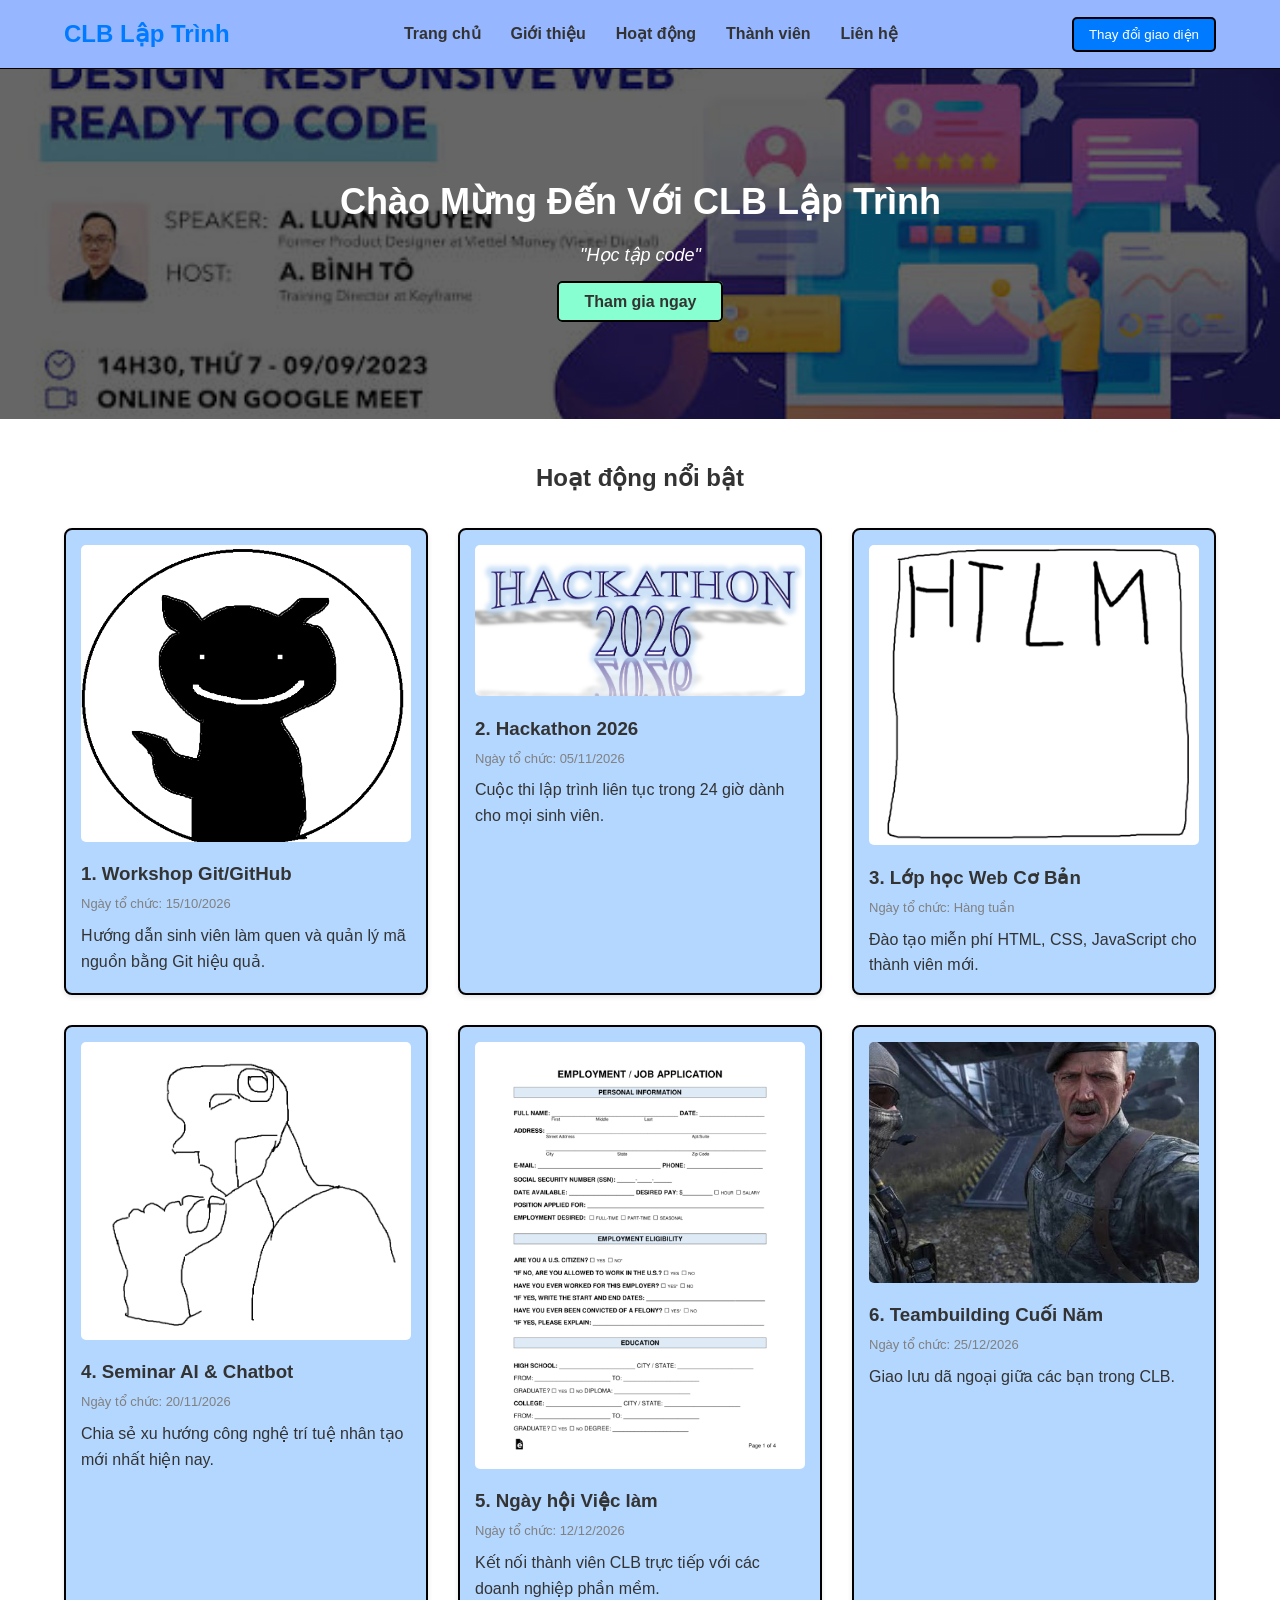
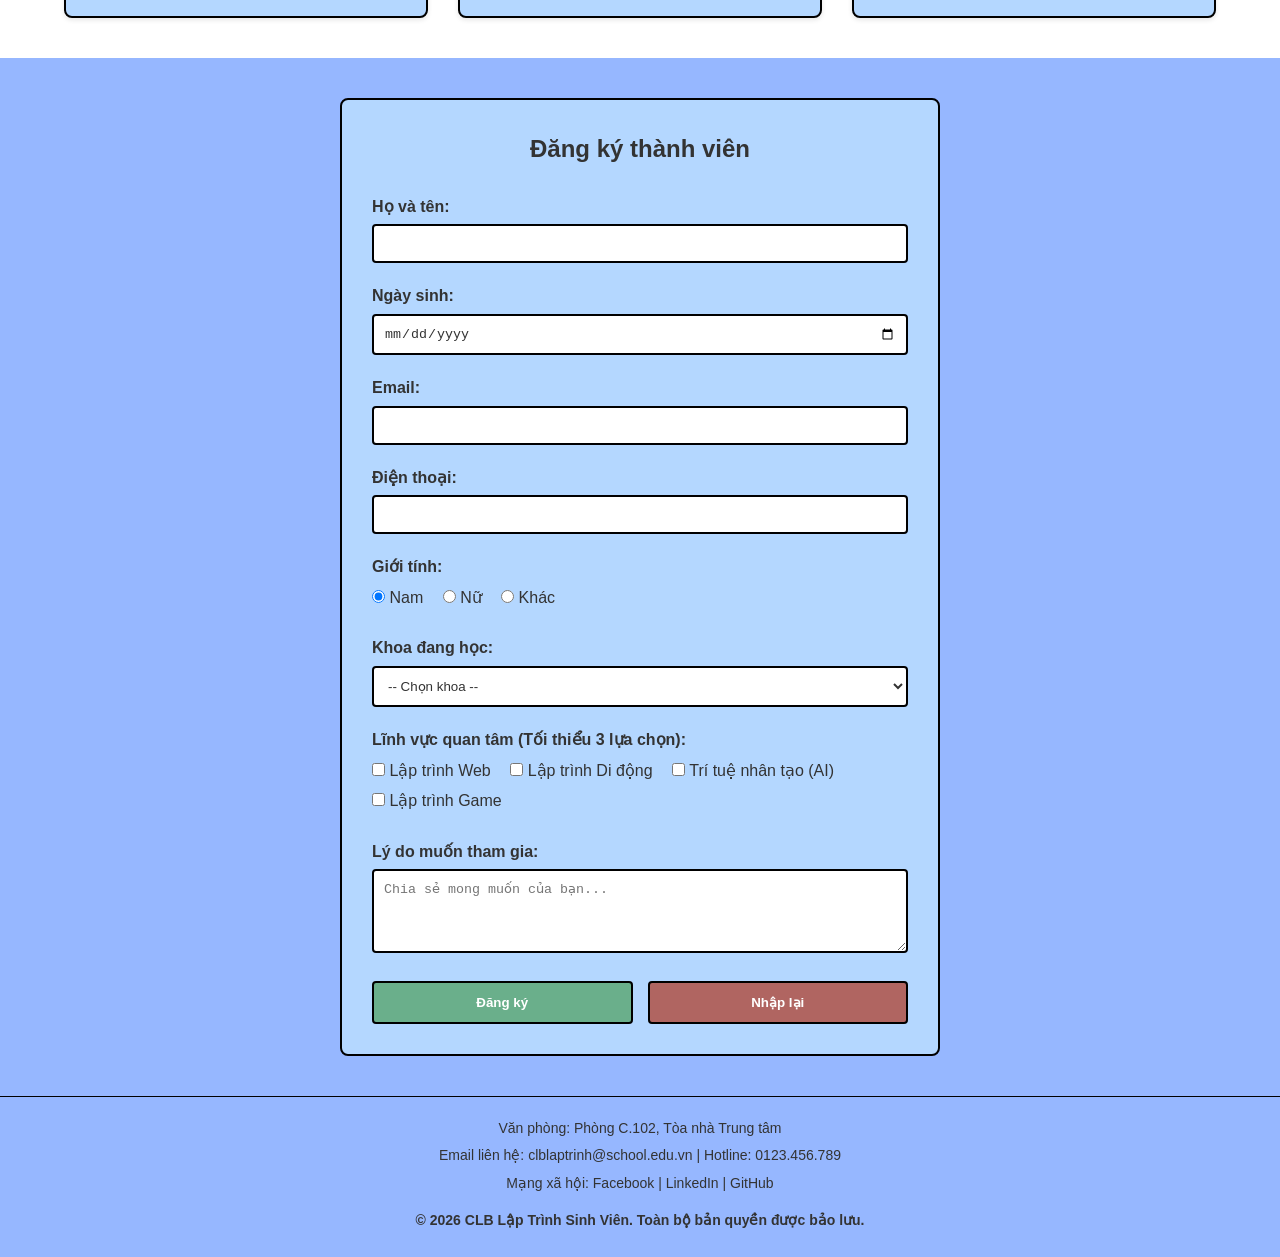
<file: index.html>
<!DOCTYPE html>
<html lang="vi" data-theme="light">
  <head>
    <meta charset="UTF-8" />
    <meta name="viewport" content="width=device-width, initial-scale=1.0" />
    <title>CLB Lập Trình Sinh Viên</title>

    <link
      rel="stylesheet"
      href="https://cdnjs.cloudflare.com/ajax/libs/animate.css/4.1.1/animate.min.css"
    />
    <link rel="stylesheet" href="index.css" />
  </head>
  <body>
    <header class="main-header">
      <div class="logo animate__animated animate__fadeInLeft">
        CLB Lập Trình
      </div>
      <nav class="main-nav">
        <ul>
          <li><a href="#">Trang chủ</a></li>
          <li><a href="#">Giới thiệu</a></li>
          <li><a href="#">Hoạt động</a></li>
          <li><a href="#">Thành viên</a></li>
          <li><a href="#">Liên hệ</a></li>
        </ul>
      </nav>

      <button id="theme-toggle" class="btn-toggle">Thay đổi giao diện</button>
    </header>

    <section class="banner-section">
      <div class="banner-content animate__animated animate__heartBeat">
        <h1>Chào Mừng Đến Với CLB Lập Trình</h1>
        <p class="slogan">"Học tập code"</p>
        <a href="#register-form" class="btn-primary">Tham gia ngay</a>
      </div>
    </section>

    <main class="content-container">
      <h2 class="section-title">Hoạt động nổi bật</h2>
      <div class="activities-grid">
        <article class="activity-card animate__animated animate__fadeInUp">
          <img src="github.png" alt="HitGub" />
          <h3>1. Workshop Git/GitHub</h3>
          <p class="date">Ngày tổ chức: 15/10/2026</p>
          <p class="desc">
            Hướng dẫn sinh viên làm quen và quản lý mã nguồn bằng Git hiệu quả.
          </p>
        </article>

        <article class="activity-card animate__animated animate__fadeInUp">
          <img src="Hackathon 2026.png" alt="Tackahon" />
          <h3>2. Hackathon 2026</h3>
          <p class="date">Ngày tổ chức: 05/11/2026</p>
          <p class="desc">
            Cuộc thi lập trình liên tục trong 24 giờ dành cho mọi sinh viên.
          </p>
        </article>

        <article class="activity-card animate__animated animate__fadeInUp">
          <img src="Htlm.png" alt="Blah" />
          <h3>3. Lớp học Web Cơ Bản</h3>
          <p class="date">Ngày tổ chức: Hàng tuần</p>
          <p class="desc">
            Đào tạo miễn phí HTML, CSS, JavaScript cho thành viên mới.
          </p>
        </article>

        <article class="activity-card animate__animated animate__fadeInUp">
          <img src="Ai.png" alt="I am therefore i think" />
          <h3>4. Seminar AI & Chatbot</h3>
          <p class="date">Ngày tổ chức: 20/11/2026</p>
          <p class="desc">
            Chia sẻ xu hướng công nghệ trí tuệ nhân tạo mới nhất hiện nay.
          </p>
        </article>

        <article class="activity-card animate__animated animate__fadeInUp">
          <img src="job.png" alt="Ou shii" />
          <h3>5. Ngày hội Việc làm</h3>
          <p class="date">Ngày tổ chức: 12/12/2026</p>
          <p class="desc">
            Kết nối thành viên CLB trực tiếp với các doanh nghiệp phần mềm.
          </p>
        </article>

        <article class="activity-card animate__animated animate__fadeInUp">
          <img
            src="Trust.png"
            alt="Kind general giving you a cigarette to light your day up"
          />
          <h3>6. Teambuilding Cuối Năm</h3>
          <p class="date">Ngày tổ chức: 25/12/2026</p>
          <p class="desc">Giao lưu dã ngoại giữa các bạn trong CLB.</p>
        </article>
      </div>
    </main>

    <section id="register-form" class="form-section">
      <div class="form-wrapper">
        <h2>Đăng ký thành viên</h2>
        <form action="#" method="POST">
          <div class="form-group">
            <label for="fullname">Họ và tên:</label>
            <input type="text" id="fullname" name="fullname" required />
          </div>

          <div class="form-group">
            <label for="birthday">Ngày sinh:</label>
            <input type="date" id="birthday" name="birthday" required />
          </div>

          <div class="form-group">
            <label for="email">Email:</label>
            <input type="email" id="email" name="email" required />
          </div>

          <div class="form-group">
            <label for="phone">Điện thoại:</label>
            <input type="tel" id="phone" name="phone" required />
          </div>

          <div class="form-group">
            <label>Giới tính:</label>
            <div class="radio-group">
              <label
                ><input type="radio" name="gender" value="Nam" checked />
                Nam</label
              >
              <label><input type="radio" name="gender" value="Nữ" /> Nữ</label>
              <label
                ><input type="radio" name="gender" value="Khác" /> Khác</label
              >
            </div>
          </div>

          <div class="form-group">
            <label for="faculty">Khoa đang học:</label>
            <select id="faculty" name="faculty" required>
              <option value="">-- Chọn khoa --</option>
              <option value="CNTT">Công nghệ thông tin</option>
              <option value="KTPM">Kỹ thuật phần mềm</option>
              <option value="KHMT">Khoa học máy tính</option>
              <option value="ANM">An toàn thông tin</option>
            </select>
          </div>

          <div class="form-group">
            <label>Lĩnh vực quan tâm (Tối thiểu 3 lựa chọn):</label>
            <div class="checkbox-group">
              <label
                ><input type="checkbox" name="interest" value="Web" /> Lập trình
                Web</label
              >
              <label
                ><input type="checkbox" name="interest" value="Mobile" /> Lập
                trình Di động</label
              >
              <label
                ><input type="checkbox" name="interest" value="AI" /> Trí tuệ
                nhân tạo (AI)</label
              >
              <label
                ><input type="checkbox" name="interest" value="Game" /> Lập
                trình Game</label
              >
            </div>
          </div>

          <div class="form-group">
            <label for="reason">Lý do muốn tham gia:</label>
            <textarea
              id="reason"
              name="reason"
              rows="4"
              placeholder="Chia sẻ mong muốn của bạn..."
            ></textarea>
          </div>

          <div class="form-btn-group">
            <button type="submit" class="btn-submit">Đăng ký</button>
            <button type="reset" class="btn-reset">Nhập lại</button>
          </div>
        </form>
      </div>
    </section>

    <footer class="main-footer">
      <p>Văn phòng: Phòng C.102, Tòa nhà Trung tâm</p>
      <p>Email liên hệ: clblaptrinh@school.edu.vn | Hotline: 0123.456.789</p>
      <p>Mạng xã hội: Facebook | LinkedIn | GitHub</p>
      <p class="copyright">
        &copy; 2026 CLB Lập Trình Sinh Viên. Toàn bộ bản quyền được bảo lưu.
      </p>
    </footer>

    <script>
      const toggleBtn = document.getElementById("theme-toggle");
      const htmlElement = document.documentElement;

      toggleBtn.addEventListener("click", () => {
        const currentTheme = htmlElement.getAttribute("data-theme");
        const newTheme = currentTheme === "light" ? "dark" : "light";
        htmlElement.setAttribute("data-theme", newTheme);
      });
    </script>
  </body>
</html>
</file>
<file: index.css>
:root {
  --bg-color: #ffffff;
  --text-color: #333333;
  --primary-color: #007bff;
  --secondary-color: #96b7ff;
  --card-bg: #b4d7ff;
  --border-color: #000000;
}

[data-theme="dark"] {
  --bg-color: #181818;
  --text-color: #f5f5f5;
  --primary-color: #476c94;
  --secondary-color: #222222;
  --card-bg: #2a2a2a;
  --border-color: #444;
}

* {
  box-sizing: border-box;
  margin: 0;
  padding: 0;
}

body {
  font-family: Arial, sans-serif;
  line-height: 1.6;
  background-color: var(--bg-color);
  color: var(--text-color);
  transition: background-color 0.3s, color 0.3s;
}

.main-header {
  display: flex;
  justify-content: space-between;
  align-items: center;
  padding: 15px 5%;
  background-color: var(--secondary-color);
  border-bottom: 1px solid var(--border-color);
  position: sticky;
  top: 0;
  z-index: 1000;
}

.logo {
  font-size: 24px;
  font-weight: bold;
  color: var(--primary-color);
}

.main-nav ul {
  display: flex;
  list-style: none;
}

.main-nav ul li {
  margin: 0 15px;
}

.main-nav ul li a {
  text-decoration: none;
  color: var(--text-color);
  font-weight: 600;
}

.btn-toggle {
  padding: 8px 15px;
  cursor: pointer;
  background-color: var(--primary-color);
  color: white;
  border: 2px solid var(--border-color);
  border-radius: 5px;
}

.banner-section {
  background: linear-gradient(rgba(0, 0, 0, 0.6), rgba(0, 0, 0, 0.6)),
    url("web.png") no-repeat center center/cover;
  height: 350px;
  display: flex;
  justify-content: center;
  align-items: center;
  text-align: center;
  color: white;
}

.banner-content h1 {
  font-size: 36px;
  margin-bottom: 10px;
}
.banner-content .slogan {
  font-size: 18px;
  margin-bottom: 20px;
  font-style: italic;
}
.btn-primary {
  padding: 10px 25px;
  background-color: #88ffd0;
  color: #333;
  text-decoration: none;
  font-weight: bold;
  border-radius: 5px;
  border: 2px solid var(--border-color);
}

.content-container {
  padding: 40px 5%;
}

.section-title {
  text-align: center;
  margin-bottom: 30px;
}

.activities-grid {
  display: grid;
  grid-template-columns: repeat(3, 1fr);
  gap: 30px;
}

.activity-card {
  background-color: var(--card-bg);
  border: 2px solid var(--border-color);
  border-radius: 8px;
  padding: 15px;
  box-shadow: 0 2px 5px rgba(0, 0, 0, 0.1);
}

.activity-card img {
  width: 100%;
  height: auto;
  border-radius: 5px;
}

.activity-card h3 {
  margin: 10px 0 5px 0;
}
.activity-card .date {
  font-size: 13px;
  color: gray;
  margin-bottom: 8px;
}

.form-section {
  background-color: var(--secondary-color);
  padding: 40px 5%;
}

.form-wrapper {
  max-width: 600px;
  margin: 0 auto;
  background-color: var(--card-bg);
  padding: 30px;
  border-radius: 8px;
  border: 2px solid var(--border-color);
}

.form-wrapper h2 {
  text-align: center;
  margin-bottom: 25px;
}

.form-group {
  margin-bottom: 20px;
}

.form-group label {
  display: block;
  font-weight: bold;
  margin-bottom: 5px;
}

.form-group input[type="text"],
.form-group input[type="date"],
.form-group input[type="email"],
.form-group input[type="tel"],
.form-group select,
.form-group textarea {
  width: 100%;
  padding: 10px;
  border: 2px solid var(--border-color);
  border-radius: 4px;
  background-color: var(--bg-color);
  color: var(--text-color);
}

.radio-group label,
.checkbox-group label {
  display: inline-block;
  margin-right: 15px;
  font-weight: normal;
}

.form-btn-group {
  display: flex;
  gap: 15px;
}

.btn-submit,
.btn-reset {
  flex: 1;
  padding: 12px;
  border: none;
  border-radius: 4px;
  cursor: pointer;
  font-weight: bold;
}

.btn-submit {
  background-color: #6aaf8b;
  color: white;
  border: 2px solid var(--border-color);
}
.btn-reset {
  background-color: #b06561;
  color: white;
  border: 2px solid var(--border-color);
}

.main-footer {
  background-color: var(--secondary-color);
  text-align: center;
  padding: 20px;
  font-size: 14px;
  border-top: 1px solid var(--border-color);
}

.main-footer p {
  margin-bottom: 5px;
}
.copyright {
  margin-top: 15px;
  font-weight: bold;
}

@media (max-width: 1024px) {
  .activities-grid {
    grid-template-columns: repeat(2, 1fr);
  }
  .main-header {
    padding: 15px 2%;
  }
}

@media (max-width: 768px) {
  .main-header {
    flex-direction: column;
    gap: 10px;
  }
  .main-nav ul {
    flex-direction: column;
    align-items: center;
    gap: 10px;
  }
  .activities-grid {
    grid-template-columns: 1fr;
  }
  .form-btn-group {
    flex-direction: column;
  }
  .banner-section {
    height: 250px;
  }
  .banner-content h1 {
    font-size: 24px;
  }
}
</file>
